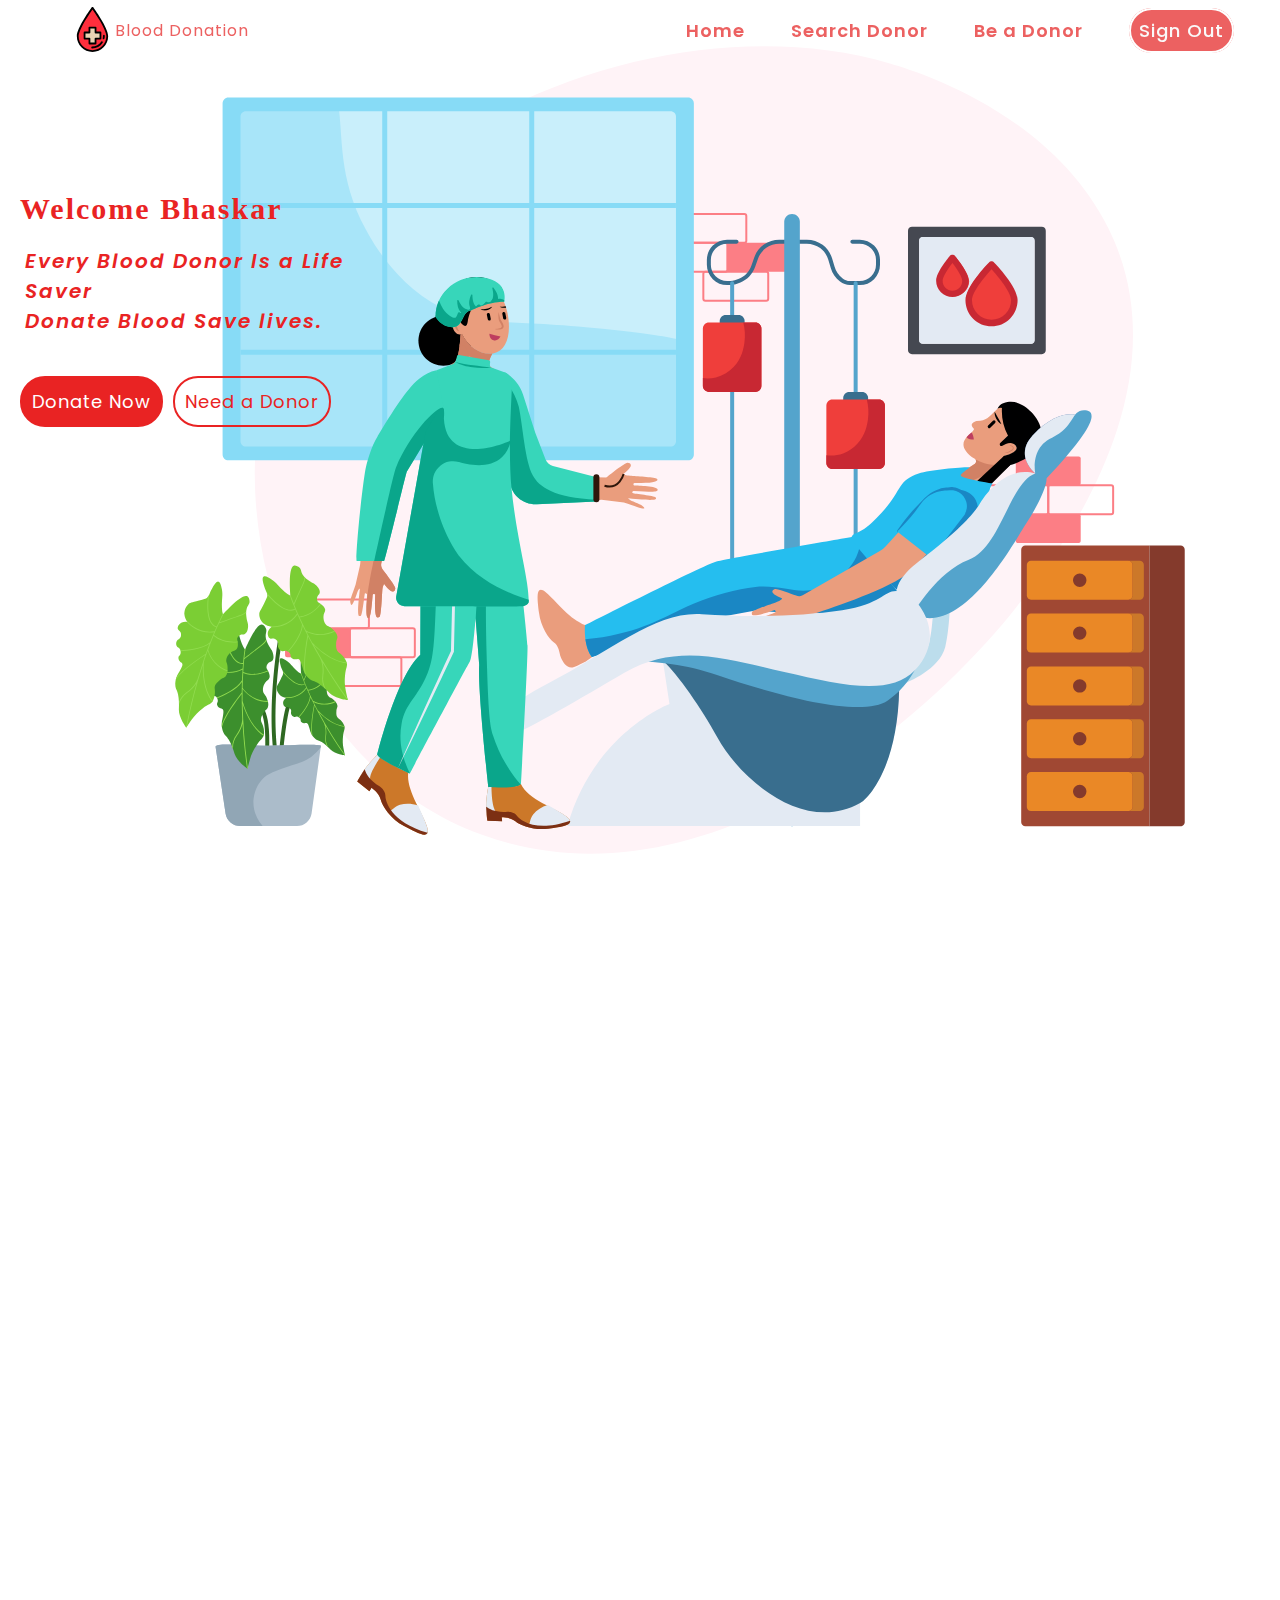
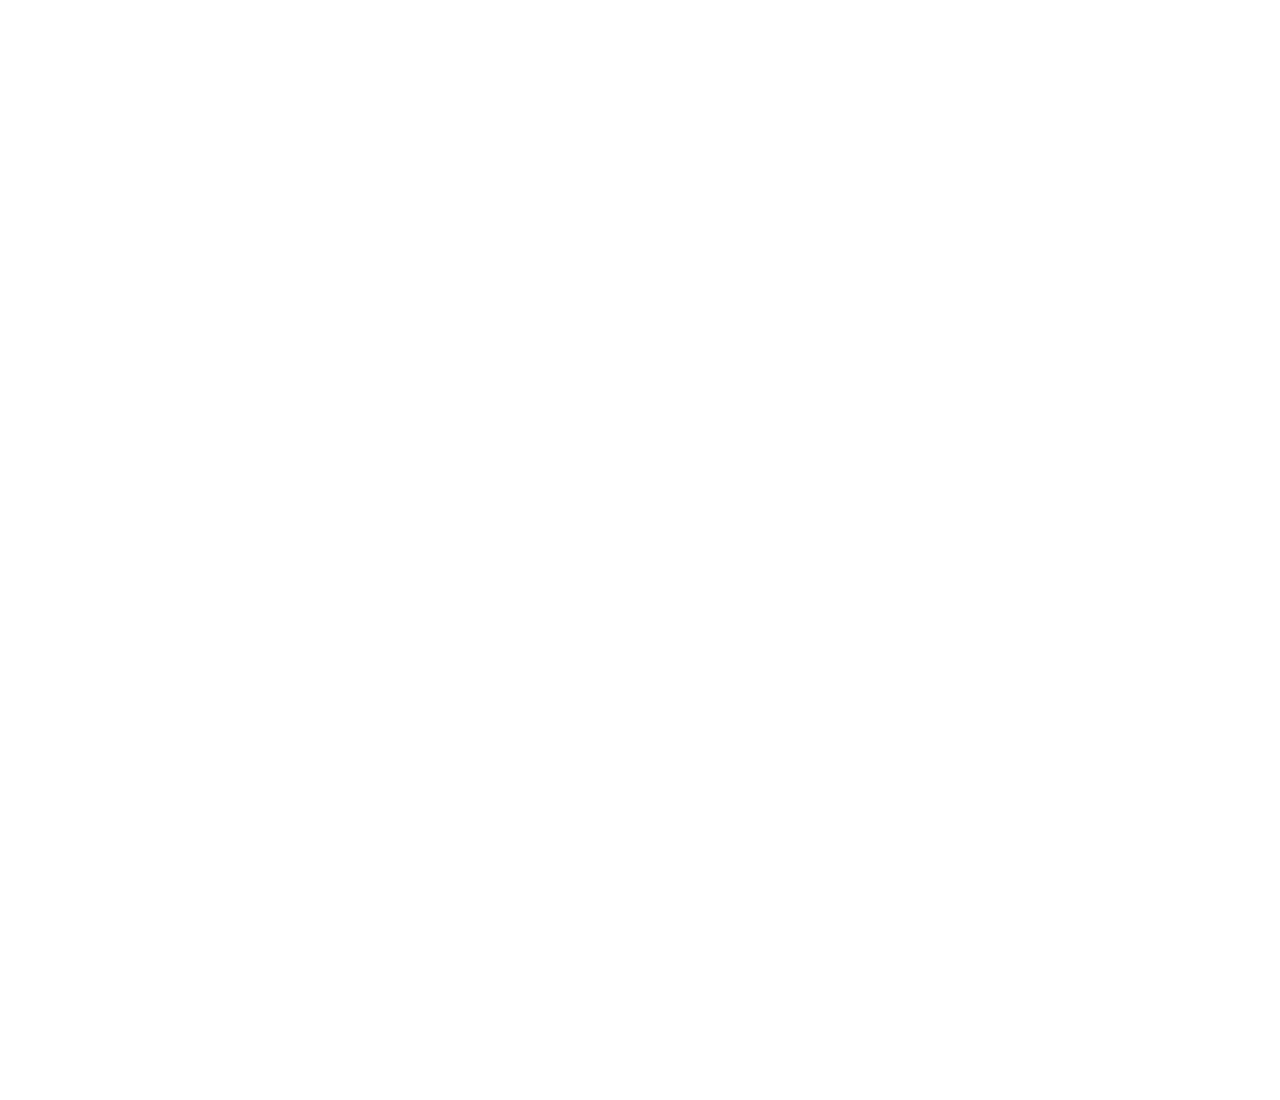
<file: index.html>
<!DOCTYPE html>
<html lang="en">

<head>
    <meta charset="UTF-8">
    <meta http-equiv="X-UA-Compatible" content="IE=edge">
    <meta name="viewport" content="width=device-width, initial-scale=1.0">
    <link rel="stylesheet" href="index.css">
    <title>Blood Donor Portal</title>
</head>

<body>
    <section class="home" id="home">

        <header class="header" id="header">
            <div class="logo">
                <a href="home.html" class="img"><img src="Img/logo.svg" alt="logo"></a>
                <a href="home.html">Blood Donation</a>
            </div>
            <div class="nav">
                <nav><a href="#home">Home</a></nav>
                <nav><a href="#search">Search Donor</a></nav>
                <nav><a href="#donor">Be a Donor</a></nav>
                <nav><a href="#sign_out" class="signout">Sign Out</a></nav>
            </div>
        </header>
        <div class="content">
            <div class="txt1">
                <p>Welcome</p>&nbsp;
                <label>Bhaskar</label>
            </div>
            <div class="txt2">
                <p>Every Blood Donor Is a Life Saver
                    <br> Donate Blood Save lives.</p>
            </div>
            <div class="homebtn">
                <a href="#donor" class="donor">Donate Now</a>
                <a href="#search" class="search">Need a Donor</a>
            </div>
        </div>
    </section>
    <section id="search" style="min-height: 100vh;"></section>
    <section id="donor" style="min-height: 100vh;"></section>
</body>
<script>
    var bar = document.querySelector('.header');


    window.onscroll = function() {
        var nav = window.scrollY;
        if (nav >= 100) {
            bar.classList.add('scroll');

        } else {
            bar.classList.remove('scroll');
        }
    };
</script>

</html>
</file>
<file: index.css>
@import url('https://fonts.googleapis.com/css2?family=Carter+One&family=Poppins:ital,wght@0,100;0,500;1,100&display=swap');
* {
    scroll-behavior: smooth;
    margin: 0;
    padding: 0;
    box-sizing: border-box;
}

a {
    text-decoration: none;
}

body {
    font-family: 'Poppins', sans-serif;
}

.home {
    width: 100%;
    min-height: 100vh;
    background-image: url('/Img/bg.svg');
    background-repeat: no-repeat;
    background-size: contain;
    background-position-x: right;
}

.header {
    position: fixed;
    top: 0;
    width: 100%;
    height: 60px;
    display: flex;
    transition: 0.5s;
    z-index: 10;
}

.scroll {
    background-color: rgb(252, 246, 246);
}

.header .logo {
    width: 50%;
    display: flex;
    align-content: center;
    align-items: center;
    flex-direction: row;
}

.header .logo a {
    text-align: center;
    color: #EC6161;
    font-family: 'Poppins', sans-serif;
    letter-spacing: 1px;
}

.header .logo .img {
    width: 45px;
    margin-top: 6px;
    margin-left: 70px;
}

.header .nav {
    width: 50%;
    display: flex;
    justify-content: space-evenly;
    align-items: center;
}

.header .nav a {
    color: #EC6161;
    font-family: 'Poppins', sans-serif;
    font-size: 18px;
    font-weight: 600;
    position: relative;
    letter-spacing: 1px;
}

.header .nav a::before {
    content: '';
    position: absolute;
    bottom: -5px;
    left: 50%;
    width: 0%;
    height: 3px;
    background-color: #EC6161;
    border-radius: 3px;
    transition: 0.5s;
}

.header .nav a:hover:not(.signout)::before {
    width: 100%;
    left: 0%;
}

.header .nav .signout {
    background-color: #EC6161;
    color: rgb(250, 249, 249);
    font-size: 18px;
    font-weight: 500;
    text-align: center;
    padding: 8px;
    border-radius: 30px;
    transition: 0.5s;
    border: 2px solid white;
}

.header .nav .signout:hover {
    background-color: white;
    color: #EC6161;
    border: 2px solid #EC6161;
}

.content {
    width: 30%;
    height: 100%;
    display: flex;
    flex-direction: column;
}

.content .txt1 {
    width: 100%;
    display: flex;
    flex-direction: row;
    justify-content: flex-start;
    font-size: 30px;
    font-weight: 700;
    margin-top: 50%;
    margin-left: 20px;
    margin-bottom: 20px;
    font-family: 'Pangolin', cursive;
    letter-spacing: 2px;
    color: #e92323;
}

.content .txt2 {
    width: 100%;
    display: flex;
    font-size: 20px;
    font-weight: 600;
    margin-left: 25px;
    letter-spacing: 2px;
    font-family: 'Poppins', sans-serif;
    font-style: oblique;
    color: #e92323;
    margin-bottom: 40px;
}

.content .homebtn {
    width: 100%;
    display: flex;
    margin-left: 20px;
}

.content .homebtn .donor {
    text-align: center;
    font-size: 18px;
    border: 2px solid #e92323;
    padding: 10px;
    border-radius: 25px;
    margin-right: 10px;
    letter-spacing: 1px;
    background-color: #e92323;
    color: white;
    overflow: hidden;
    font-family: 'Poppins', sans-serif;
    position: relative;
}

.content .homebtn .donor.donor::before {
    content: '';
    position: absolute;
    border-radius: 25px;
    width: 0%;
    height: 100%;
    top: 100%;
    left: 0%;
    background-color: rgba(228, 220, 220, 0.267);
    transition: 0.5s;
}

.content .homebtn .donor.donor:hover::before {
    width: 100%;
    top: 0;
}

.content .homebtn .search {
    text-align: center;
    font-size: 18px;
    border: 2px solid #e92323;
    color: #e92323;
    padding: 10px;
    letter-spacing: 1px;
    border-radius: 25px;
    font-family: 'Poppins', sans-serif;
    position: relative;
    overflow: hidden;
}
</file>
